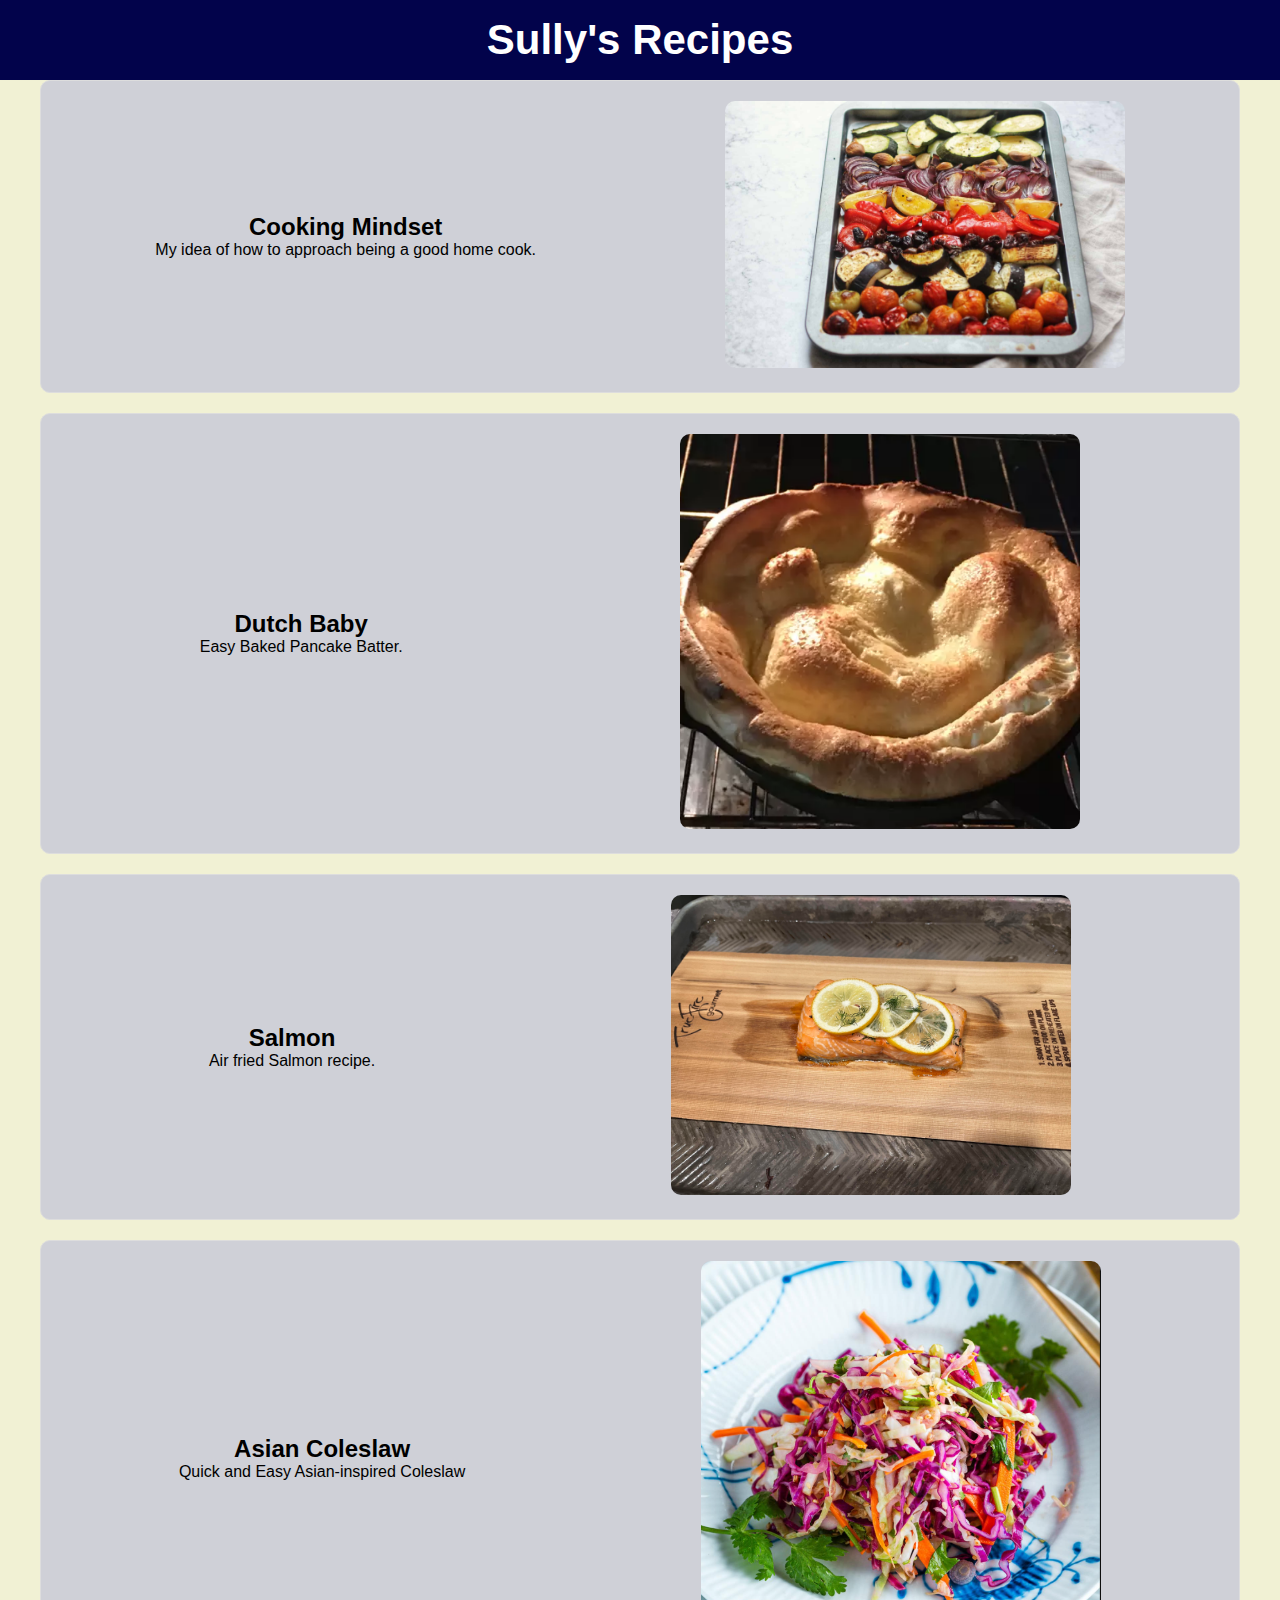
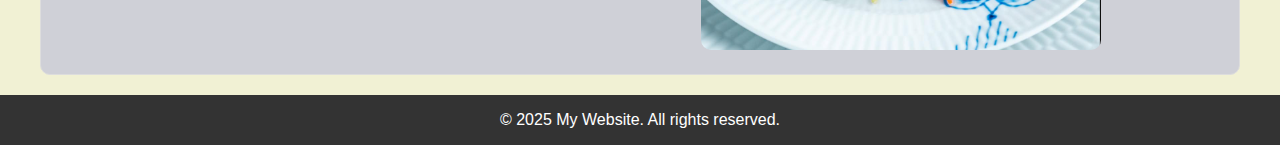
<file: index.html>
<!DOCTYPE html>
<html lang="en">
<head>
    <meta charset="UTF-8">
    <meta name="viewport" content="width=device-width, initial-scale=1.0">
    <link rel="stylesheet" href="styles.css">
    <title>Sully's Recipes</title>
    <!-- test comment -->
</head>
<body>
  <!-- Header -->
    <header>
        <h1>Sully's Recipes</h1>
    </header>

<div class="container"><!-- Main site -->

<!-- First Feature -->
<div class="feature">
  <div class="feature-text"> 
    <h2><a href="recipe3-cooking-philosophy/cook-philo.html">Cooking Mindset</a></h2>
    <p>My idea of how to approach being a good home cook.</p>
  </div>  
  <div class="feature-image"><img src="img/img-roastedveggies.jpg" alt="Feature 1"></div>
</div>

  <!-- Second Feature -->
  <div class="feature">
      <div class="feature-text"> 
        <h2><a href="recipe1-dutchbaby/dutchbaby.html">Dutch Baby</a></h2>
        <p>Easy Baked Pancake Batter.</p>
      </div>  
      <div class="feature-image"><img src="img/img-dutchbaby.png" alt="Feature 1"></div>
  </div>

  <!-- Third Feature -->
  <div class="feature">
      <div class="feature-text"> 
        <h2><a href="recipe2-salmon/salmon.html">Salmon</a></h2>
        <p>Air fried Salmon recipe.</p>
      </div>   
      <div class="feature-image"><img src="img/salmon.jpg" alt="Feature 1"></div>
  </div>

  <!-- Fourth Feature -->
  <div class="feature">
    <div class="feature-text"> 
      <h2><a href="recipe4-asian-slaw/asian-slaw.html">Asian Coleslaw</a></h2>
      <p>Quick and Easy Asian-inspired Coleslaw</p>
    </div>   
    <div class="feature-image"><img src="img/asian-slaw.png" alt="Feature 1"></div>
</div>


</div><!-- End of main Site -->

<!-- Footer -->
<footer>
    <p>&copy; 2025 My Website. All rights reserved.</p>
</footer>

</body>
</html>
</file>
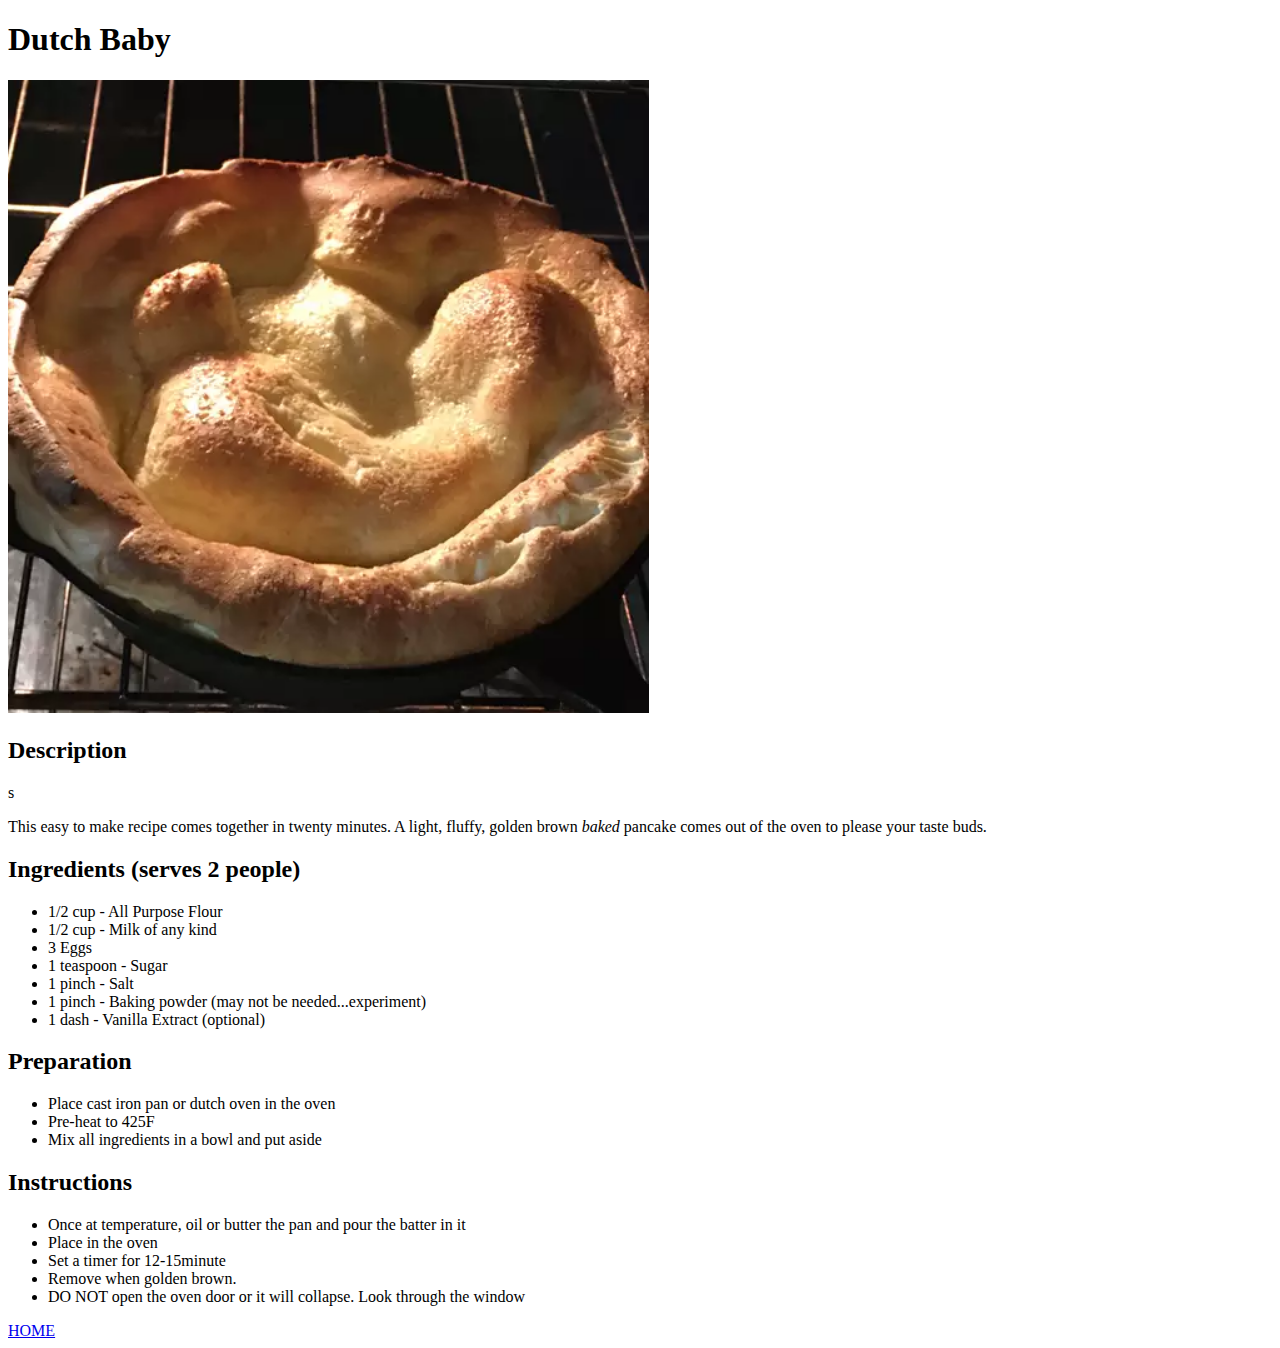
<file: recipe1-dutchbaby/dutchbaby.html>
<!DOCTYPE html>
<html lang="en">
  <head>
    <meta charset="UTF-8">
    <title>Sully Heraud Odin Recipes</title>
  </head>
  <body>
    <h1>Dutch Baby</h1>
    <img src="../img/img-dutchbaby.png" alt="Photo of a Dutch Baby Pancake">
    <h2>Description</h2>s
    <p>This easy to make recipe comes together in twenty minutes. A light, fluffy, golden brown <em>baked</em> pancake comes out of the oven to please your taste buds.</p>
    <h2><strong>Ingredients (serves 2 people)</strong></h2>
    <ul>
        <li>1/2 cup - All Purpose Flour</li>
        <li>1/2 cup - Milk of any kind</li>
        <li>3 Eggs</li>
        <li>1 teaspoon - Sugar</li>
        <li>1 pinch - Salt</li>
        <li>1 pinch - Baking powder (may not be needed...experiment)</li>
        <li>1 dash - Vanilla Extract (optional)</li>
    </ul>
    <h2>Preparation</h2>
    <ul>
        <li>Place cast iron pan or dutch oven in the oven</li>
        <li>Pre-heat to 425F</li>
        <li>Mix all ingredients in a bowl and put aside</li>
    </ul>

    <h2>Instructions</h2>
    <ul>
        <li>Once at temperature, oil or butter the pan and pour the batter in it</li>
        <li>Place in the oven</li>
        <li>Set a timer for 12-15minute</li>
        <li>Remove when golden brown.</li>
        <li> DO NOT open the oven door or it will collapse. Look through the window</li>
    </ul>


    <a href="../index.html">HOME</a> 
  </body>
</html>
</file>
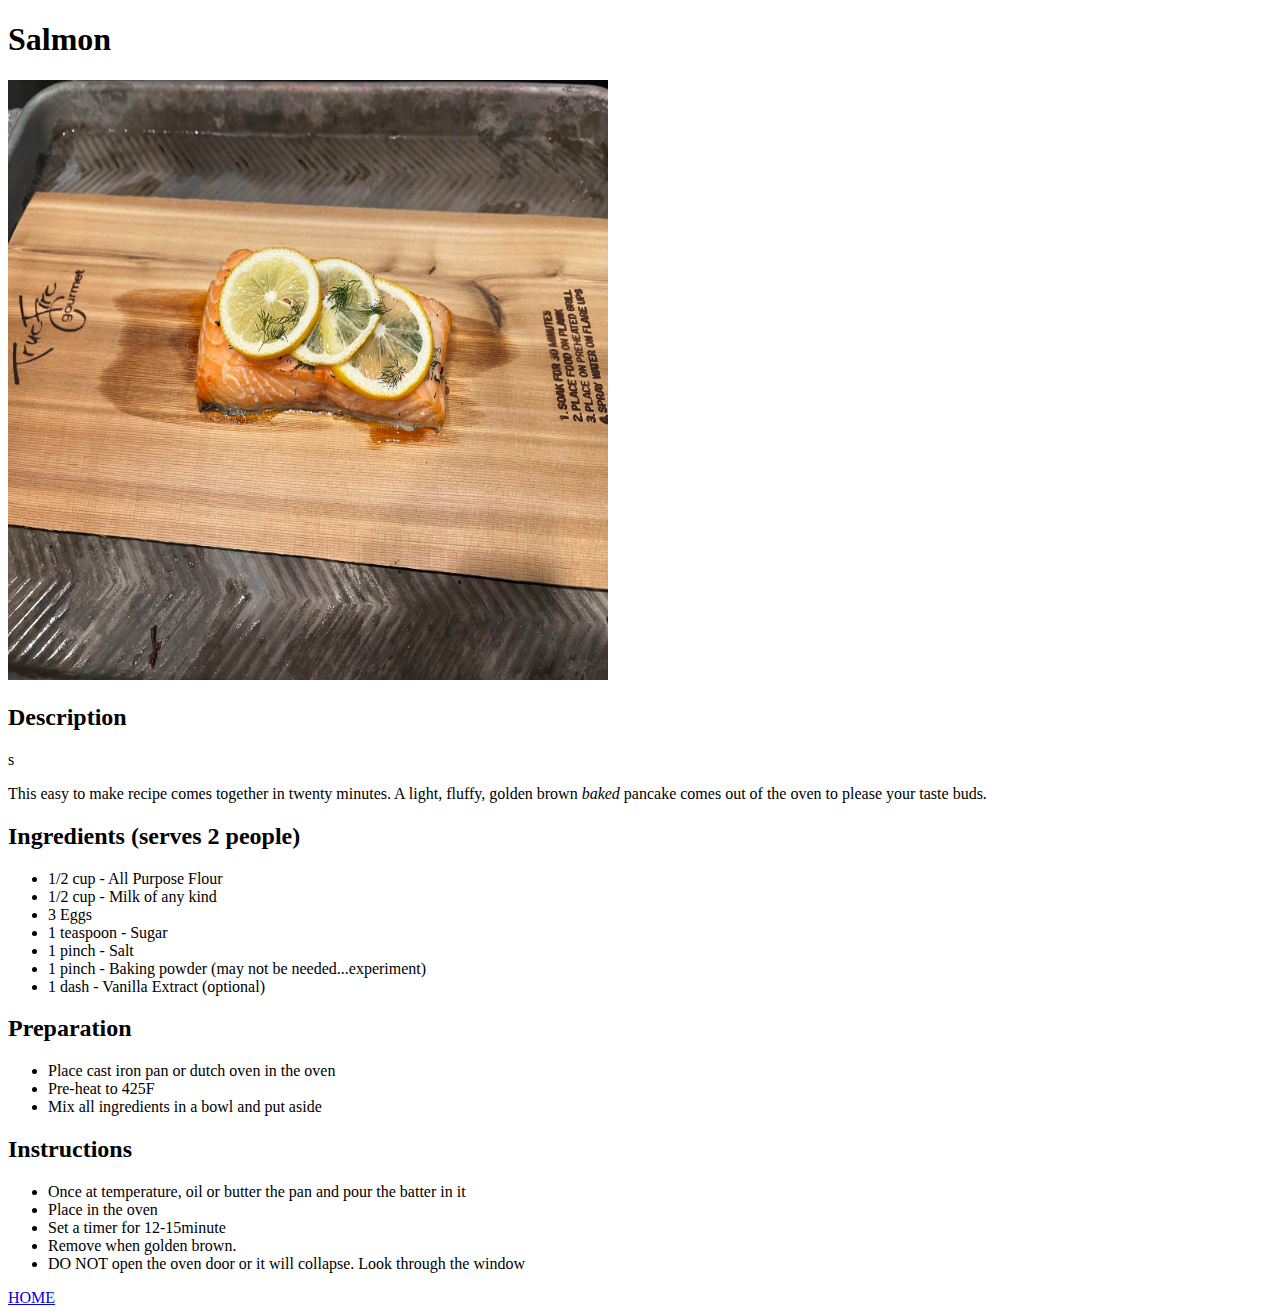
<file: recipe2-salmon/salmon.html>
<!DOCTYPE html>
<html lang="en">
  <head>
    <meta charset="UTF-8">
    <title>Sully Heraud Odin Recipes</title>
  </head>
  <body>
    <h1>Salmon</h1>
    <img src="../img/salmon.jpg" alt="Photo of a salmon filet" width="600px" height="600px">
    <h2>Description</h2>s
    <p>This easy to make recipe comes together in twenty minutes. A light, fluffy, golden brown <em>baked</em> pancake comes out of the oven to please your taste buds.</p>
    <h2><strong>Ingredients (serves 2 people)</strong></h2>
    <ul>
        <li>1/2 cup - All Purpose Flour</li>
        <li>1/2 cup - Milk of any kind</li>
        <li>3 Eggs</li>
        <li>1 teaspoon - Sugar</li>
        <li>1 pinch - Salt</li>
        <li>1 pinch - Baking powder (may not be needed...experiment)</li>
        <li>1 dash - Vanilla Extract (optional)</li>
    </ul>
    <h2>Preparation</h2>
    <ul>
        <li>Place cast iron pan or dutch oven in the oven</li>
        <li>Pre-heat to 425F</li>
        <li>Mix all ingredients in a bowl and put aside</li>
    </ul>

    <h2>Instructions</h2>
    <ul>
        <li>Once at temperature, oil or butter the pan and pour the batter in it</li>
        <li>Place in the oven</li>
        <li>Set a timer for 12-15minute</li>
        <li>Remove when golden brown.</li>
        <li> DO NOT open the oven door or it will collapse. Look through the window</li>
    </ul>


    <a href="../index.html">HOME</a> 
  </body>
</html>
</file>
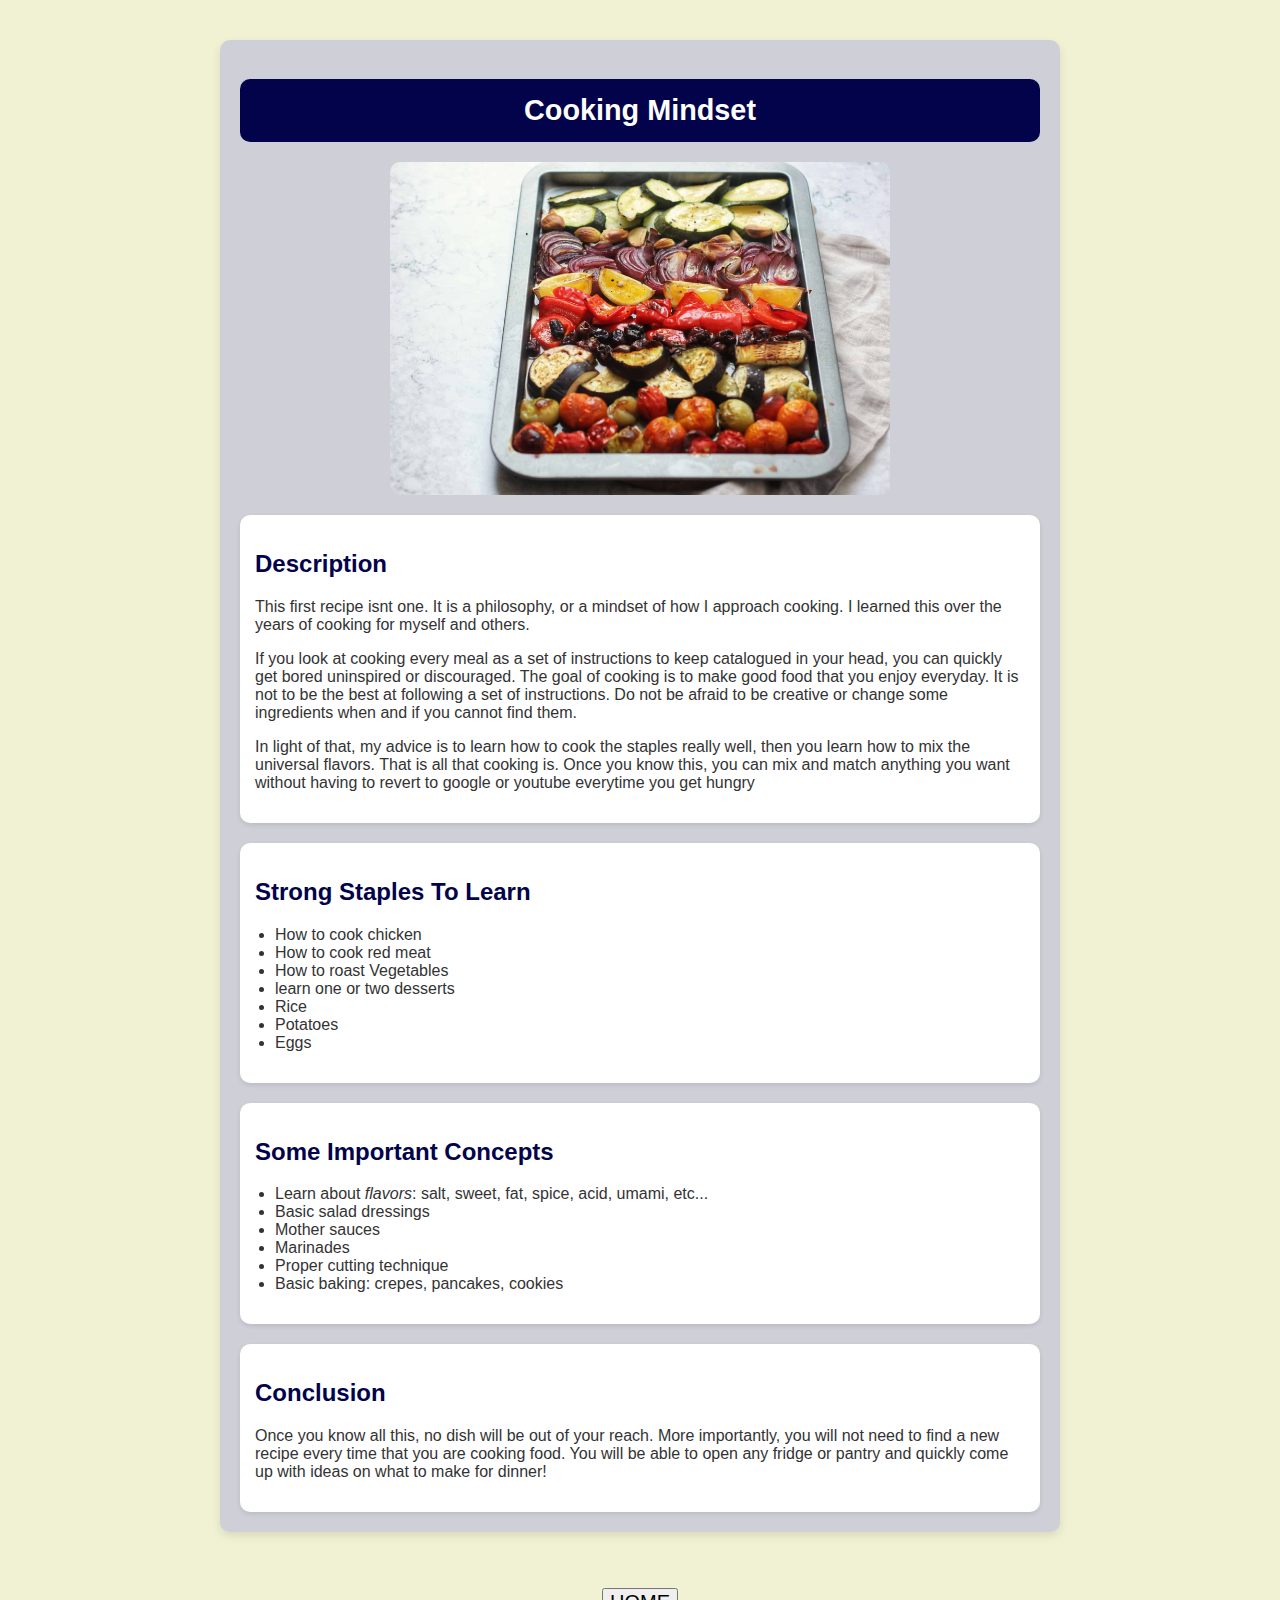
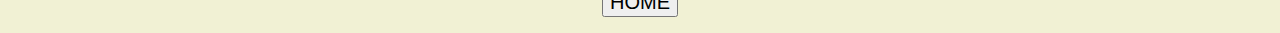
<file: recipe3-cooking-philosophy/cook-philo.html>
<html lang="en">
<head>
    <meta charset="UTF-8">
    <meta name="viewport" content="width=device-width, initial-scale=1.0">
    <title>Cooking Mindset</title>
    <link rel="stylesheet" href="cook-philo.css">
</head>
<body>
    <div class="container">
        <h1>Cooking Mindset</h1>
        <div class="image-container">
            <img src="../img/img-roastedveggies.jpg" alt="Recipe Image">
        </div>
        <div class="section description">
          <h2>Description</h2>
          <p>This first recipe isnt one. It is a philosophy, or a mindset of how I approach cooking. I learned this over the years of cooking for myself and others.
          <p>If you look at cooking every meal as a set of instructions to keep catalogued in your head, you can quickly get bored uninspired or discouraged. The goal of cooking is to make good food that you enjoy everyday. It is not 
                to be the best at following a set of instructions. Do not be afraid to be creative or change some ingredients when and if you cannot find them. </p>
          <p>In light of that, my advice is to learn how to cook the staples really well, then you learn how to mix the universal flavors. That is all that cooking is.
                Once you know this, you can mix and match anything you want without having to revert to google or youtube everytime you get hungry</p>  
        </div>
           <div class="section ingredients">
            <h2>Strong Staples To Learn</h2> <!--used in the ingredient container -->
            <ul>
              <li>How to cook chicken</li>
              <li>How to cook red meat</li>
              <li>How to roast Vegetables</li>
              <li>learn one or two desserts</li>
              <li>Rice</li>
              <li>Potatoes</li>
              <li>Eggs</li>
          </ul>
        </div>
        <div class="section preparation">
          <h2>Some Important Concepts</h2> <!--used in the preparation container -->
          <ul>
            <li>Learn about <em>flavors</em>: salt, sweet, fat, spice, acid, umami, etc...</li>
            <li>Basic salad dressings</li>
            <li>Mother sauces</li>
            <li>Marinades</li>
            <li>Proper cutting technique</li>
            <li>Basic baking: crepes, pancakes, cookies</li>
        </ul>
        </div>
        <div class="section description"> <!--used in the description container -->
          <h2>Conclusion</h2>
          <p>Once you know all this, no dish will be out of your reach. More importantly, you will not need to find a new recipe every time that you are cooking food.
            You will be able to open any fridge or pantry and quickly come up with ideas on what to make for dinner!
          </p>
          </div>
    </div>
   <div class="button-container">
    <button><a href="../index.html">HOME</a></button>
   </div>
</body>
</html>
</file>
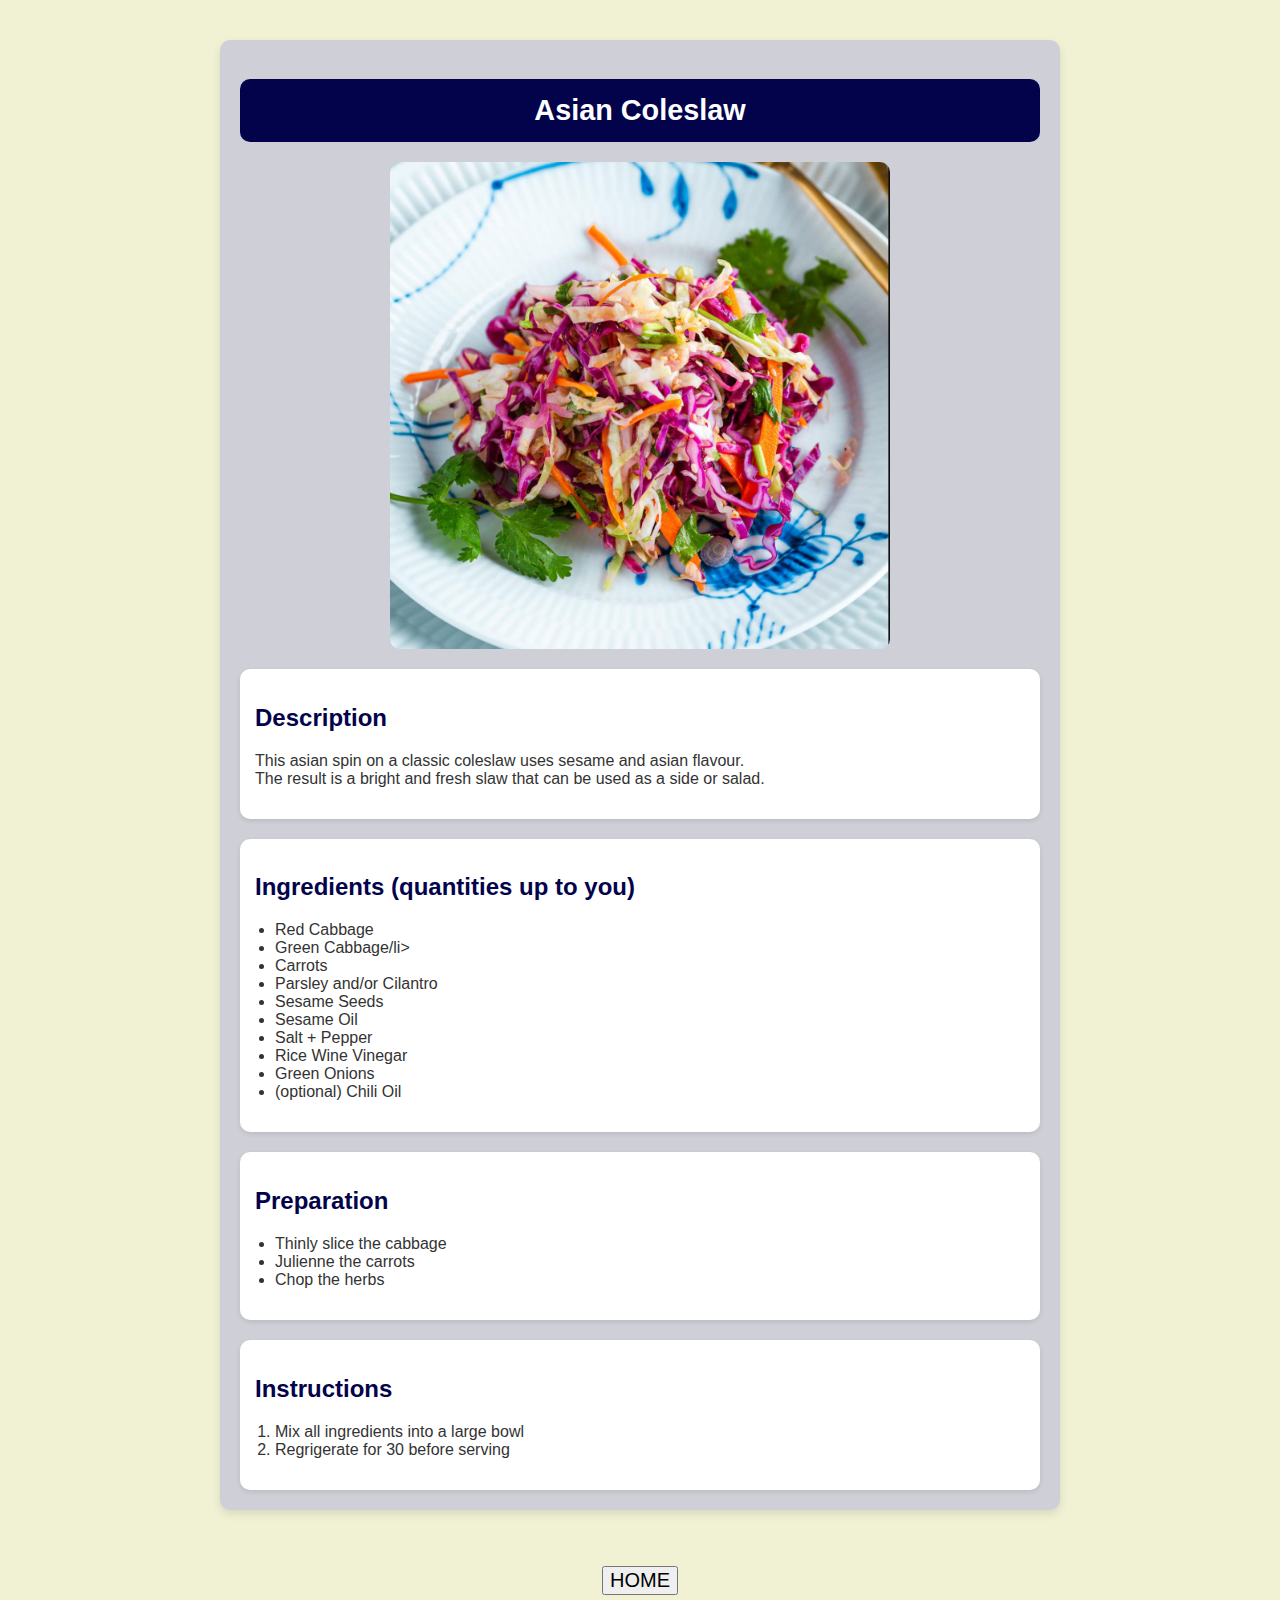
<file: recipe4-asian-slaw/asian-slaw.html>
<html lang="en">
<head>
    <meta charset="UTF-8">
    <meta name="viewport" content="width=device-width, initial-scale=1.0">
    <title>Asian Coleslaw</title>
    <link rel="stylesheet" href="asian-slaw.css">
</head>
<body>
    <div class="container">
        <h1>Asian Coleslaw</h1>
        <div class="image-container">
            <img src="../img/asian-slaw.png" alt="Recipe Image">
        </div>
        <div class="section description">
            <h2>Description</h2>
            <p>This asian spin on a classic coleslaw uses sesame and asian flavour.<br>
            The result is a bright and fresh slaw that can be used as a side or salad.</p>
        </div>
        <div class="section ingredients">
            <h2>Ingredients (quantities up to you)</h2>
            <ul>
              <li>Red Cabbage</li>
              <li>Green Cabbage/li>
              <li>Carrots</li>
              <li>Parsley and/or Cilantro</li>
              <li>Sesame Seeds</li>
              <li>Sesame Oil</li>
              <li>Salt + Pepper</li>
              <li>Rice Wine Vinegar</li>
              <li>Green Onions</li>
              <li>(optional) Chili Oil</li>
            </ul>
        </div>
        <div class="section preparation">
          <h2>Preparation</h2>  
          <ul>
            <li>Thinly slice the cabbage</li>
            <li>Julienne the carrots</li>
            <li>Chop the herbs</li>
        </ul>
        </div>
        <div class="section instructions">
            <h2>Instructions</h2>
            <ol>
              <li>Mix all ingredients into a large bowl</li>
              <li>Regrigerate for 30 before serving</li>
            </ol>
        </div>
    </div>
   <div class="button-container">
    <button><a href="../index.html">HOME</a></button>
   </div>
</body>
</html>
</file>
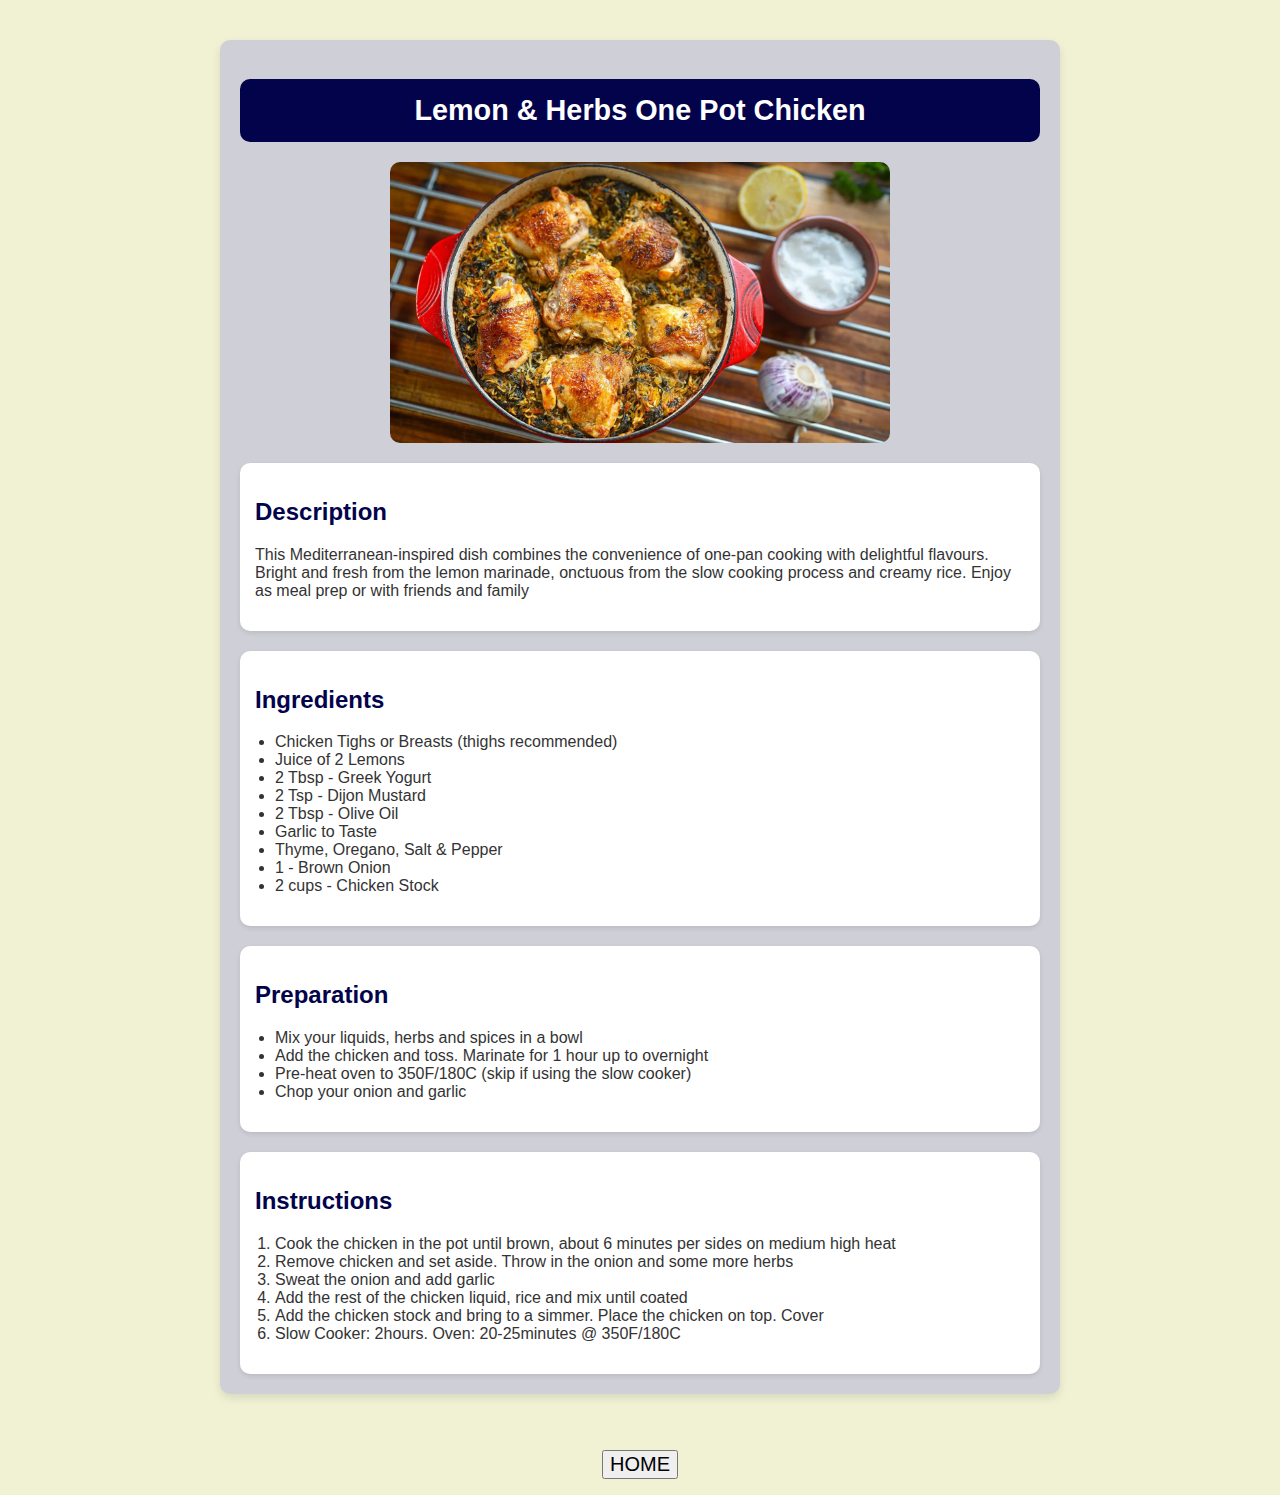
<file: recipe6-chickenonepot/chickenonepot.html>
<html lang="en">
<head>
    <meta charset="UTF-8">
    <meta name="viewport" content="width=device-width, initial-scale=1.0">
    <title>Lemon and Chicken One Pot</title>
    <link rel="stylesheet" href="chickenonepot.css">
</head>
<body>
    <div class="container">
        <h1>Lemon & Herbs One Pot Chicken</h1>
        <div class="image-container">
            <img src="../img/Chicken-Rice-Lemon.webp" alt="Recipe Image">
        </div>
        <div class="section description">
            <h2>Description</h2>
            <p>This Mediterranean-inspired dish combines the convenience of one-pan 
                cooking with delightful flavours. Bright and fresh from the lemon 
                marinade, onctuous from the slow cooking process and creamy rice. Enjoy 
                as meal prep or with friends and family </p>
        </div>
        <div class="section ingredients">
            <h2>Ingredients</h2>
            <ul>
              <li>Chicken Tighs or Breasts (thighs recommended)</li>
              <li>Juice of 2 Lemons</li>
              <li>2 Tbsp - Greek Yogurt</li>
              <li>2 Tsp - Dijon Mustard</li>
              <li>2 Tbsp - Olive Oil</li>
              <li>Garlic to Taste</li>
              <li>Thyme, Oregano, Salt & Pepper</li>
              <li>1 - Brown Onion</li>
              <li>2 cups - Chicken Stock</li>             
            </ul>
        </div>
        <div class="section preparation">
          <h2>Preparation</h2>  
          <ul>
            <li>Mix your liquids, herbs and spices in a bowl</li>
            <li>Add the chicken and toss. Marinate for 1 hour up to overnight</li>
            <li>Pre-heat oven to 350F/180C (skip if using the slow cooker)</li>
            <li>Chop your onion and garlic</li>
        </ul>
        </div>
        <div class="section instructions">
            <h2>Instructions</h2>
            <ol>
                <li>Cook the chicken in the pot until brown, about 6 minutes per sides on medium high heat</li>
                <li>Remove chicken and set aside. Throw in the onion and some more herbs</li>
                <li>Sweat the onion and add garlic</li>
                <li>Add the rest of the chicken liquid, rice and mix until coated</li>
                <li>Add the chicken stock and bring to a simmer. Place the chicken on top. Cover</li>
                <li>Slow Cooker: 2hours. Oven: 20-25minutes @ 350F/180C</li>
            </ol>
        </div>
    </div>
   <div class="button-container">
    <button><a href="../index.html">HOME</a></button>
   </div>
</body>
</html>
</file>
<file: styles.css>
* {
    margin: 0;
    padding: 0;
    box-sizing: border-box;
}
body {
    font-family: Arial, sans-serif;
    background-color: rgb(241, 241, 212);
}
header {
    position: fixed;
    width: 100%;
    background: #02034b;
    color: white;
    text-align: center;
    padding: 1rem;
    margin-bottom: 5px;
    top: 0;
    left: 0;
    z-index: 10;
}
.container {
    padding-top: 80px;
    display: flex;
    flex-wrap: wrap;
    justify-content: center;
    flex-direction: column;
    gap: 20px;
    max-width: 1200px;
    margin: 0 auto;
    
}
.feature {
    flex: 1 1 300px;
    padding: 20px;
    text-align: center;
    border: 1px solid #ddd;
    border-radius: 10px;
    display: flex;
    justify-content: space-around;   
    background-color: #cfd0d7; 
}
.feature-link:nth-child(odd) .feature{
    flex-direction: row; 
}

.feature-link:nth-child(even) .feature {
    flex-direction: row-reverse;
}

.feature img {
    width: 100%;
    height: auto;
    max-width: 400px;
    border-radius: 10px;
}

.feature-link {
    text-decoration: none;
    color: inherit;
    display: block;
}

.feature-link .feature {
    cursor: pointer;
    transition: transform 0.2s, box-shadow 0.2s;
}

.feature-link .feature:hover{
    transform: scale(1.02);
    box-shadow: 0 4px 12px rgba(0, 0, 0, 0.15);
}

.feature-text{
    display: flex;
    flex-direction: column;
    justify-content: center;
    flex-wrap: wrap;
}
footer {
    text-align: center;
    padding: 1rem;
    background: #333;
    color: white;
    margin-top: 20px;
}
a{
    text-decoration: none;
    color: black;    
}

h1{
    font-size: 42px;
}
</file>
<file: recipe3-cooking-philosophy/cook-philo.css>
body {
    font-family: Arial, sans-serif;
    margin: 0;
    padding: 0;
    background-color: rgb(241, 241, 212);
    color: #333;
}
.container {
    max-width: 90%;
    width: 800px;
    margin: 40px auto;
    background: #cfd0d7;
    padding: 20px;
    border-radius: 10px;
    box-shadow: 0 4px 10px rgba(0, 0, 0, 0.1);
}
h1 {
    text-align: center;
    font-size: 1.8em;
    background-color: #02034b;
    color: white;
    padding: 15px;
    border-radius: 10px;
}
.image-container {
    text-align: center;
}
.image-container img {
    max-width: 500px;
    height: auto;
    border-radius: 10px;
    object-fit: scale-down;
}
.section {
    margin-top: 20px;
    padding: 15px;
    background: white;
    border-radius: 10px;
    box-shadow: 0 2px 5px rgba(0, 0, 0, 0.1);
}
h2 {
    color: #02034b;
}
ul, ol {
    padding-left: 20px;
}
@media (max-width: 600px) {
    .container {
        max-width: 95%;
        padding: 15px;
    }
    h1 {
        font-size: 1.5em;
    }
}

.button-container{
    display: flex;
    justify-content: center;
    padding: 16px;
}

.button-container a{
    text-decoration: none;
    color: black;
    font-size: 20px;
}
</file>
<file: recipe4-asian-slaw/asian-slaw.css>
body {
    font-family: Arial, sans-serif;
    margin: 0;
    padding: 0;
    background-color: rgb(241, 241, 212);
    color: #333;
}
.container {
    max-width: 90%;
    width: 800px;
    margin: 40px auto;
    background: #cfd0d7;
    padding: 20px;
    border-radius: 10px;
    box-shadow: 0 4px 10px rgba(0, 0, 0, 0.1);
}
h1 {
    text-align: center;
    font-size: 1.8em;
    background-color: #02034b;
    color: white;
    padding: 15px;
    border-radius: 10px;
}
.image-container {
    text-align: center;
}
.image-container img {
    max-width: 500px;
    height: auto;
    border-radius: 10px;
    object-fit: scale-down;
}
.section {
    margin-top: 20px;
    padding: 15px;
    background: white;
    border-radius: 10px;
    box-shadow: 0 2px 5px rgba(0, 0, 0, 0.1);
}
h2 {
    color: #02034b;
}
ul, ol {
    padding-left: 20px;
}
@media (max-width: 600px) {
    .container {
        max-width: 95%;
        padding: 15px;
    }
    h1 {
        font-size: 1.5em;
    }
}

.button-container{
    display: flex;
    justify-content: center;
    padding: 16px;
}

.button-container a{
    text-decoration: none;
    color: black;
    font-size: 20px;
}
</file>
<file: recipe6-chickenonepot/chickenonepot.css>
body {
    font-family: Arial, sans-serif;
    margin: 0;
    padding: 0;
    background-color: rgb(241, 241, 212);
    color: #333;
}
.container {
    max-width: 90%;
    width: 800px;
    margin: 40px auto;
    background: #cfd0d7;
    padding: 20px;
    border-radius: 10px;
    box-shadow: 0 4px 10px rgba(0, 0, 0, 0.1);
}
h1 {
    text-align: center;
    font-size: 1.8em;
    background-color: #02034b;
    color: white;
    padding: 15px;
    border-radius: 10px;
}
.image-container {
    text-align: center;
}
.image-container img {
    max-width: 500px;
    height: auto;
    border-radius: 10px;
    object-fit: scale-down;
}
.section {
    margin-top: 20px;
    padding: 15px;
    background: white;
    border-radius: 10px;
    box-shadow: 0 2px 5px rgba(0, 0, 0, 0.1);
}
h2 {
    color: #02034b;
}
ul, ol {
    padding-left: 20px;
}
@media (max-width: 600px) {
    .container {
        max-width: 95%;
        padding: 15px;
    }
    h1 {
        font-size: 1.5em;
    }
}

.button-container{
    display: flex;
    justify-content: center;
    padding: 16px;
}

.button-container a{
    text-decoration: none;
    color: black;
    font-size: 20px;
}
</file>
